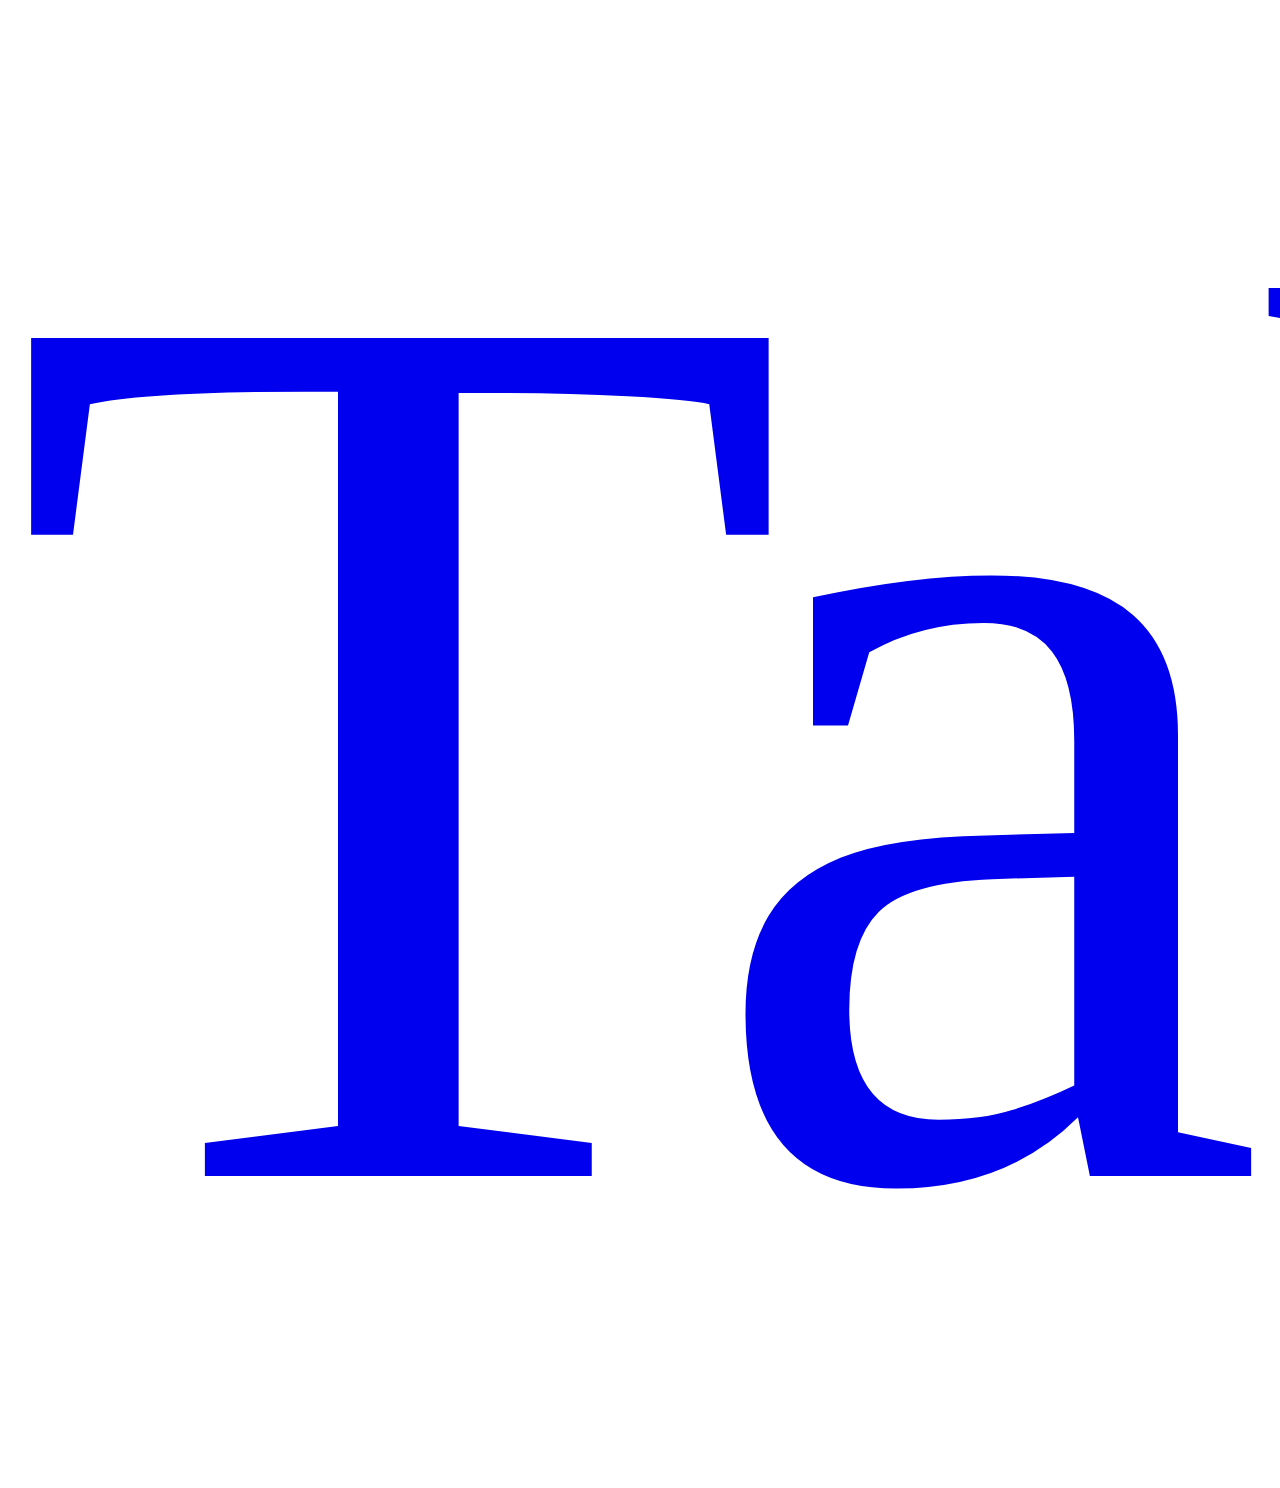
<file: index.html>
<html>
	<head>
		<meta charset="utf-8">
		<link rel="icon" type="image/x-icon" href="./favicon.ico">
		<style>
			a {
				font-size: 100vw;
				text-decoration: none;
			}
		</style>
	</head>
	<body>
		<a href="./tabelle.php">Tabellen!</a>
	</body>
</html>
</file>
